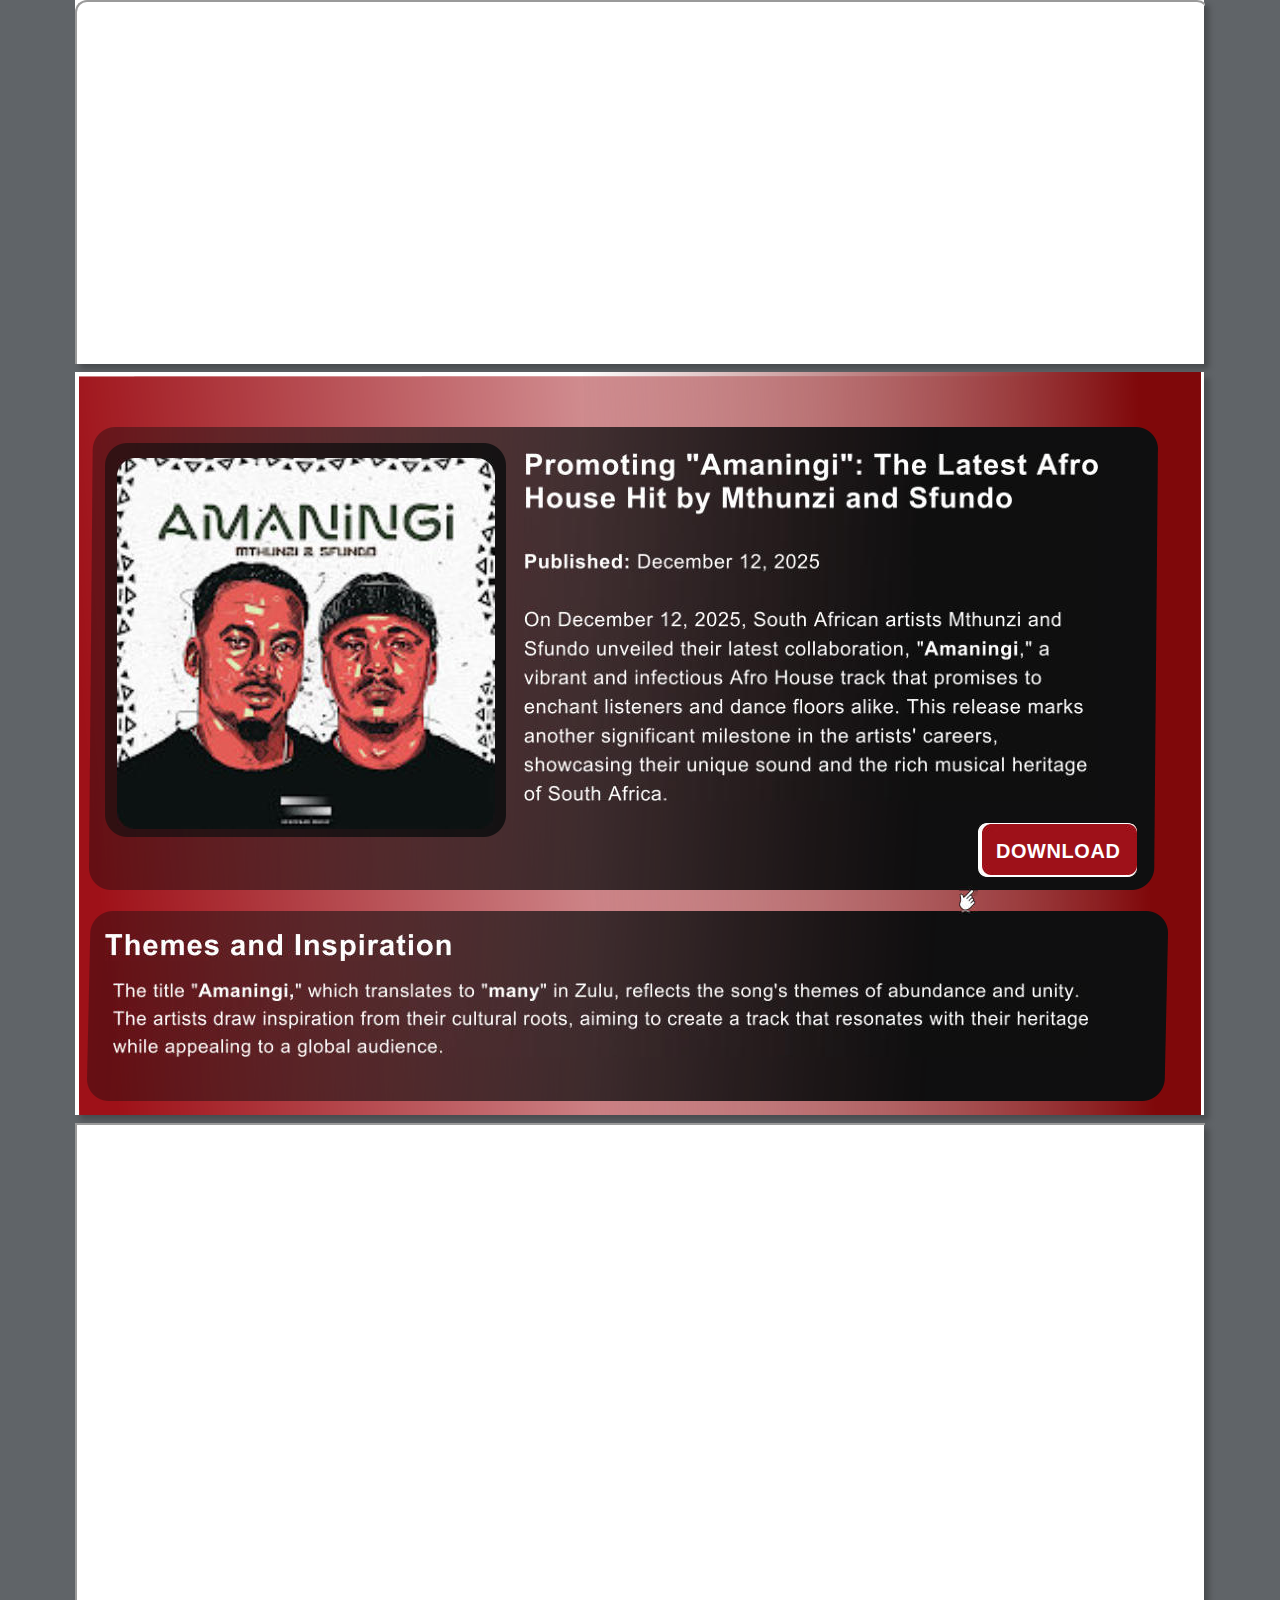
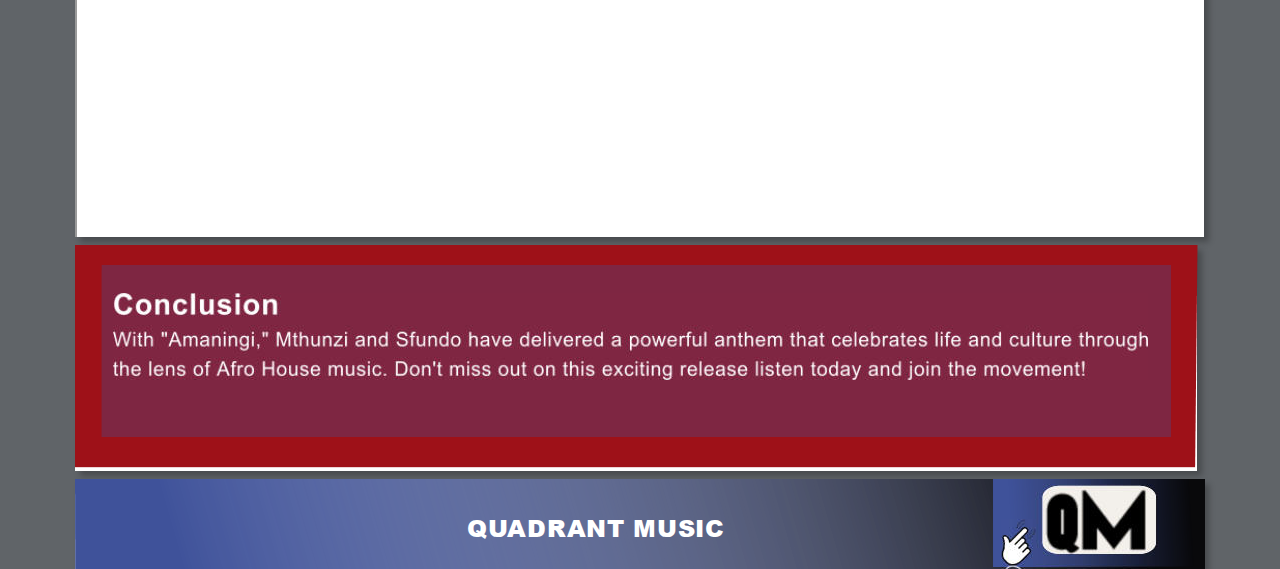
<file: index.html>
<!DOCTYPE html>
<html lang="en">
<head>
 <meta http-equiv="X-UA-Compatible" content="IE=EDGE">
 <meta charset="utf-8">
 <meta name="Generator" content="Xara HTML filter v.9.6.0.33">
 <meta name="XAR Files" content="Amaningi_htm_files/xr_files.txt">
 <meta property="og:title" content="🎶 Promoting Amaningi: The Latest Afro House Hit by Mthunzi and Sfundo 🎶">
 <meta property="og:description" content="On December 12, 2025, South African artists Mthunzi and Sfundo unveiled their latest collaboration, Amaningi, a vibrant and infectious Afro House track that promises to enchant listeners and dance floors alike. This release marks another significant milestone in the artists' careers, showcasing their unique sound and the rich musical heritage of South Africa.">
 <meta property="og:image" content="Amaningi_htm_files/102.jpg">
 <title>Amaningi</title>
 <meta name="viewport" content="width=device-width, initial-scale=1">
 <link rel="stylesheet" href="Amaningi_htm_files/xr_fonts.css">
 <!--=============== FAVICON ===============-->
 <link rel="shortcut icon" href="Amaningi_htm_files/102.jpg" type="image/x-icon">
 <script><!--
 if(navigator.userAgent.indexOf('MSIE')!=-1 || navigator.userAgent.indexOf('Trident')!=-1){ document.write('<link rel="stylesheet" href="Amaningi_htm_files/xr_fontsie.css">');} 
 if(navigator.userAgent.indexOf('Android')!=-1){ document.write('<link rel="stylesheet" href="Amaningi_htm_files/xr_fontsrep.css">');} 
--></script>
 <script>document.documentElement.className="xr_bgh0";</script>
 <link rel="stylesheet" href="Amaningi_htm_files/xr_main.css">
 <link rel="stylesheet" href="Amaningi_htm_files/custom_styles.css">
 <link rel="stylesheet" href="Amaningi_htm_files/xr_text.css">
 <script>
 <!--
  var xr_bckgx=0,xr_bckgy=0;function xr_rx(){var ww=document.documentElement.clientWidth;
  xr_dx=(ww-parseInt(xr_xr.style.width))/2;
  if(xr_dx<0){xr_dx=0;};
  document.body.style.backgroundPosition=xr_dx+xr_bckgx+"px "+(xr_bckgy+xr_xr.offsetTop)+"px";};
  function xr_nn(){return(true);};function xr_mm(){};
  window.onresize=xr_rx; window.onload=xr_rx;
 -->
</script>
 <script src="Amaningi_htm_files/replaceMobileFonts.js"></script>
 <script>xr_spavert=1;xr_pagegap=4;</script>
 <link rel="stylesheet" href="Amaningi_htm_files/ani.css">
 <style>
  @media screen and (min-width: 1127px) {#xr_xr {top:0px;}}
 </style>
</head>
<body style="background-color:#606468">
<!--[if gte IE 9]><!-->
<div id="xr_xr" class="xr_noc" style="width: 1130px; height: 364px; position:relative; text-align:left; margin:0 auto;" onmousedown="xr_mm(event);">
<!--<![endif]-->
<!--[if lt IE 9]>
<div class="xr_ap" id="xr_xr" style="width: 1130px; height: 364px; left:50%; margin-left: -565px; text-align: left; top:0px;">
<![endif]-->
 <script>var xr_xr=document.getElementById("xr_xr")</script>
<div id="xr_td" class="xr_td">
<div class="xr_app xr_page0 xr_bgn_0_0_0" id="xr_page0" style="height: 364px; left:0px;">
<div id="xr_page_Amaningi"></div>
<div class="xr_apb xr_pp" style="width: 1129px; height: 364px; top:0px; left:0px; background-color: white; box-shadow: 5px 5px 6px rgba(0,0,0,0.25);"></div>
<div id="xr_xrc1" class="xr_ap xr_xrc" style="width: 1130px; height: 364px; overflow:hidden;">
<iframe data-testid="embed-iframe" style="border-radius:12px" src="https://open.spotify.com/embed/album/6VEKNbueb0tYSocWnKmQaL?si=tOq0xNH1RCC7v40EI1ja7Q" width="1130" height="500" allow="autoplay; clipboard-write; encrypted-media; fullscreen; picture-in-picture" loading="lazy"></iframe>
</div>
</div>
<div class="xr_app xr_page1 xr_bgn_1_0_0" id="xr_page1" style="height: 743px; left:0px;">
<div id="xr_page_Amaningi_2"></div>
<div class="xr_apb xr_pp" style="width: 1129px; height: 743px; top:0px; left:0px; background-color: white; box-shadow: 5px 5px 6px rgba(0,0,0,0.25);"></div>
<div id="xr_xrc2" class="xr_ap xr_xrc" style="width: 1130px; height: 743px; overflow:hidden;">
<div class="xr_group" style="-moz-opacity: 0.00;-khtml-opacity: 0.00;opacity: 0.00;filter:progid:DXImageTransform.Microsoft.Alpha(opacity=0); position:relative;">
 <span class="xr_ar" style="left:0px;top:0px;width:1130px;height:432px; background-color: #000000;-moz-opacity: 0.00;-khtml-opacity: 0.00;opacity: 0.00;filter:progid:DXImageTransform.Microsoft.Alpha(opacity=0);"></span>
</div>
<div class="xr_group" style="-moz-opacity: 0.00;-khtml-opacity: 0.00;opacity: 0.00;filter:progid:DXImageTransform.Microsoft.Alpha(opacity=0); position:relative;">
 <span class="xr_ar" style="left:460px;top:176px;width:671px;height:256px; background-color: #000000;-moz-opacity: 0.00;-khtml-opacity: 0.00;opacity: 0.00;filter:progid:DXImageTransform.Microsoft.Alpha(opacity=0);"></span>
</div>
<div class="xr_group" style="-moz-opacity: 0.00;-khtml-opacity: 0.00;opacity: 0.00;filter:progid:DXImageTransform.Microsoft.Alpha(opacity=0); position:relative;">
 <span class="xr_ar" style="left:1083px;top:28px;width:47px;height:60px; background-color: #000000;-moz-opacity: 0.00;-khtml-opacity: 0.00;opacity: 0.00;filter:progid:DXImageTransform.Microsoft.Alpha(opacity=0);"></span>
</div>
 <img class="xr_ap" src="Amaningi_htm_files/98.png" alt="" title="" style="left:3px;top:3px;width:1625px;height:745px;">
 <img class="xr_ap" src="Amaningi_htm_files/99.png" alt="" title="" style="left:473px;top:-6px;width:654px;height:749px;">
 <img class="xr_ap" src="Amaningi_htm_files/100.png" alt="" title="" style="left:14px;top:55px;width:1069px;height:463px;">
 <img class="xr_ap" src="Amaningi_htm_files/101.png" alt="" title="" style="left:30px;top:71px;width:401px;height:394px;">
 <img class="xr_ap" src="Amaningi_htm_files/102.jpg" alt="" title="" style="left:42px;top:86px;width:378px;height:371px;">
 <img class="xr_ap" src="Amaningi_htm_files/103.png" alt="" title="" style="left:12px;top:539px;width:1081px;height:190px;">
 <img class="xr_ap" src="Amaningi_htm_files/104.jpg" alt="" title="" style="left:449px;top:81px;width:574px;height:348px;">
 <img class="xr_ap" src="Amaningi_htm_files/105.jpg" alt="" title="" style="left:30px;top:562px;width:346px;height:27px;">
 <img class="xr_ap" src="Amaningi_htm_files/106.jpg" alt="" title="" style="left:38px;top:611px;width:975px;height:74px;">
 <a href="Files/Amaningi.pdf" onclick="return(xr_nn());">
  <img class="xr_ap" src="Amaningi_htm_files/107.jpg" alt="" title="" style="left:903px;top:451px;width:159px;height:54px;">
 </a>
 <a href="Files/Amaningi.pdf" onclick="return(xr_nn());">
  <img class="xr_ap" src="Amaningi_htm_files/108.jpg" alt="" title="" style="left:907px;top:452px;width:155px;height:51px;">
 </a>
 <div class="xr_txt Normal_text xr_s0" style="position: absolute; left:921px; top:486px; width:121px; height:10px;">
  <span class="xr_tl Normal_text xr_s0" style="top: -18.06px;"><a href="Files/Amaningi.pdf" onclick="">DOWNLOAD</a></span>
 </div>
 <img class="xr_ap" src="Amaningi_htm_files/109.jpg" alt="" title="" style="left:884px;top:513px;width:19px;height:30px;">
</div>
</div>
<div class="xr_app xr_page2 xr_bgn_2_0_0" id="xr_page2" style="height: 714px; left:0px;">
<div id="xr_page_Amaningi_3"></div>
<div class="xr_apb xr_pp" style="width: 1129px; height: 714px; top:0px; left:0px; background-color: white; box-shadow: 5px 5px 6px rgba(0,0,0,0.25);"></div>
<div id="xr_xrc3" class="xr_ap xr_xrc" style="width: 1130px; height: 714px; overflow:hidden;">
<iframe width="1130" height="714" src="https://www.youtube.com/embed/playlist?list=OLAK5uy_kcPYEBVBgxv4UYV2wMVIBiHbx4Ww3sfOc&si=_JMugdT8c_qtbmva" title="YouTube video player" allow="accelerometer; autoplay; clipboard-write; encrypted-media; gyroscope; picture-in-picture; web-share" referrerpolicy="strict-origin-when-cross-origin"></iframe>
</div>
</div>
<div class="xr_app xr_page3 xr_bgn_3_0_0" id="xr_page3" style="height: 226px; left:0px;">
<div id="xr_page_-a-g"></div>
<div class="xr_apb xr_pp" style="width: 1122px; height: 226px; top:0px; left:0px; background-color: white; box-shadow: 5px 5px 6px rgba(0,0,0,0.25);"></div>
<div id="xr_xrc4" class="xr_ap xr_xrc" style="width: 1123px; height: 226px; overflow:hidden;">
 <img class="xr_ap" src="Amaningi_htm_files/110.png" alt="" title="" style="left:-4px;top:-5px;width:1127px;height:228px;">
 <img class="xr_ap" src="Amaningi_htm_files/112.png" alt="" title="" style="left:26px;top:19px;width:1071px;height:173px;">
 <img class="xr_ap" src="Amaningi_htm_files/113.jpg" alt="" title="" style="left:38px;top:48px;width:1035px;height:87px;">
</div>
</div>
<div class="xr_app xr_page4 xr_bgn_4_0_0" id="xr_page4" style="height: 90px; left:0px;">
<div id="xr_page_Amaningi_5"></div>
<div class="xr_apb xr_pp" style="width: 1129px; height: 90px; top:0px; left:0px; background-color: white; box-shadow: 5px 5px 6px rgba(0,0,0,0.25);"></div>
<div id="xr_xrc5" class="xr_ap xr_xrc" style="width: 1130px; height: 90px; overflow:hidden;">
 <img class="xr_ap" src="Amaningi_htm_files/114.png" alt="" title="" style="left:-1px;top:-15px;width:1132px;height:112px;">
 <img class="xr_ap" src="Amaningi_htm_files/115.png" alt="" title="" style="left:0px;top:-12px;width:1131px;height:111px;">
<div class="xr_group" style="-moz-opacity: 0.00;-khtml-opacity: 0.00;opacity: 0.00;filter:progid:DXImageTransform.Microsoft.Alpha(opacity=0); position:relative;">
 <span class="xr_ar" style="left:0px;top:0px;width:1130px;height:432px; background-color: #000000;-moz-opacity: 0.00;-khtml-opacity: 0.00;opacity: 0.00;filter:progid:DXImageTransform.Microsoft.Alpha(opacity=0);"></span>
</div>
<div class="xr_group" style="-moz-opacity: 0.00;-khtml-opacity: 0.00;opacity: 0.00;filter:progid:DXImageTransform.Microsoft.Alpha(opacity=0); position:relative;">
</div>
<div class="xr_group" style="-moz-opacity: 0.00;-khtml-opacity: 0.00;opacity: 0.00;filter:progid:DXImageTransform.Microsoft.Alpha(opacity=0); position:relative;">
 <span class="xr_ar" style="left:1083px;top:28px;width:47px;height:60px; background-color: #000000;-moz-opacity: 0.00;-khtml-opacity: 0.00;opacity: 0.00;filter:progid:DXImageTransform.Microsoft.Alpha(opacity=0);"></span>
</div>
 <img class="xr_ap" src="Amaningi_htm_files/116.png" alt="" title="" style="left:918px;top:-11px;width:213px;height:100px;">
 <a href="https://quadrantmusic.netlify.app/advertising-the-strategy" onclick="return(xr_nn());">
  <img class="xr_ap" src="Amaningi_htm_files/117.png" alt="" title="" style="left:967px;top:6px;width:114px;height:69px;">
 </a>
 <a href="https://quadrantmusic.netlify.app/advertising-the-strategy" onclick="return(xr_nn());">
  <img class="xr_ap" src="Amaningi_htm_files/118.jpg" alt="" title="" style="left:960px;top:-19px;width:124px;height:124px;">
 </a>
 <img class="xr_ap" src="Amaningi_htm_files/119.jpg" alt="" title="" style="left:926px;top:40px;width:35px;height:55px;">
 <div class="xr_txt Normal_text xr_s1" style="position: absolute; left:392px; top:58px; width:249px; height:10px;">
  <span class="xr_tl Normal_text xr_s1" style="top: -25.88px;">QUADRANT MUSIC</span>
 </div>
</div>
</div>
</div>
</div>
<!--[if lt IE 7]><script src="Amaningi_htm_files/png.js"></script><![endif]-->
</body>

</html>
</file>
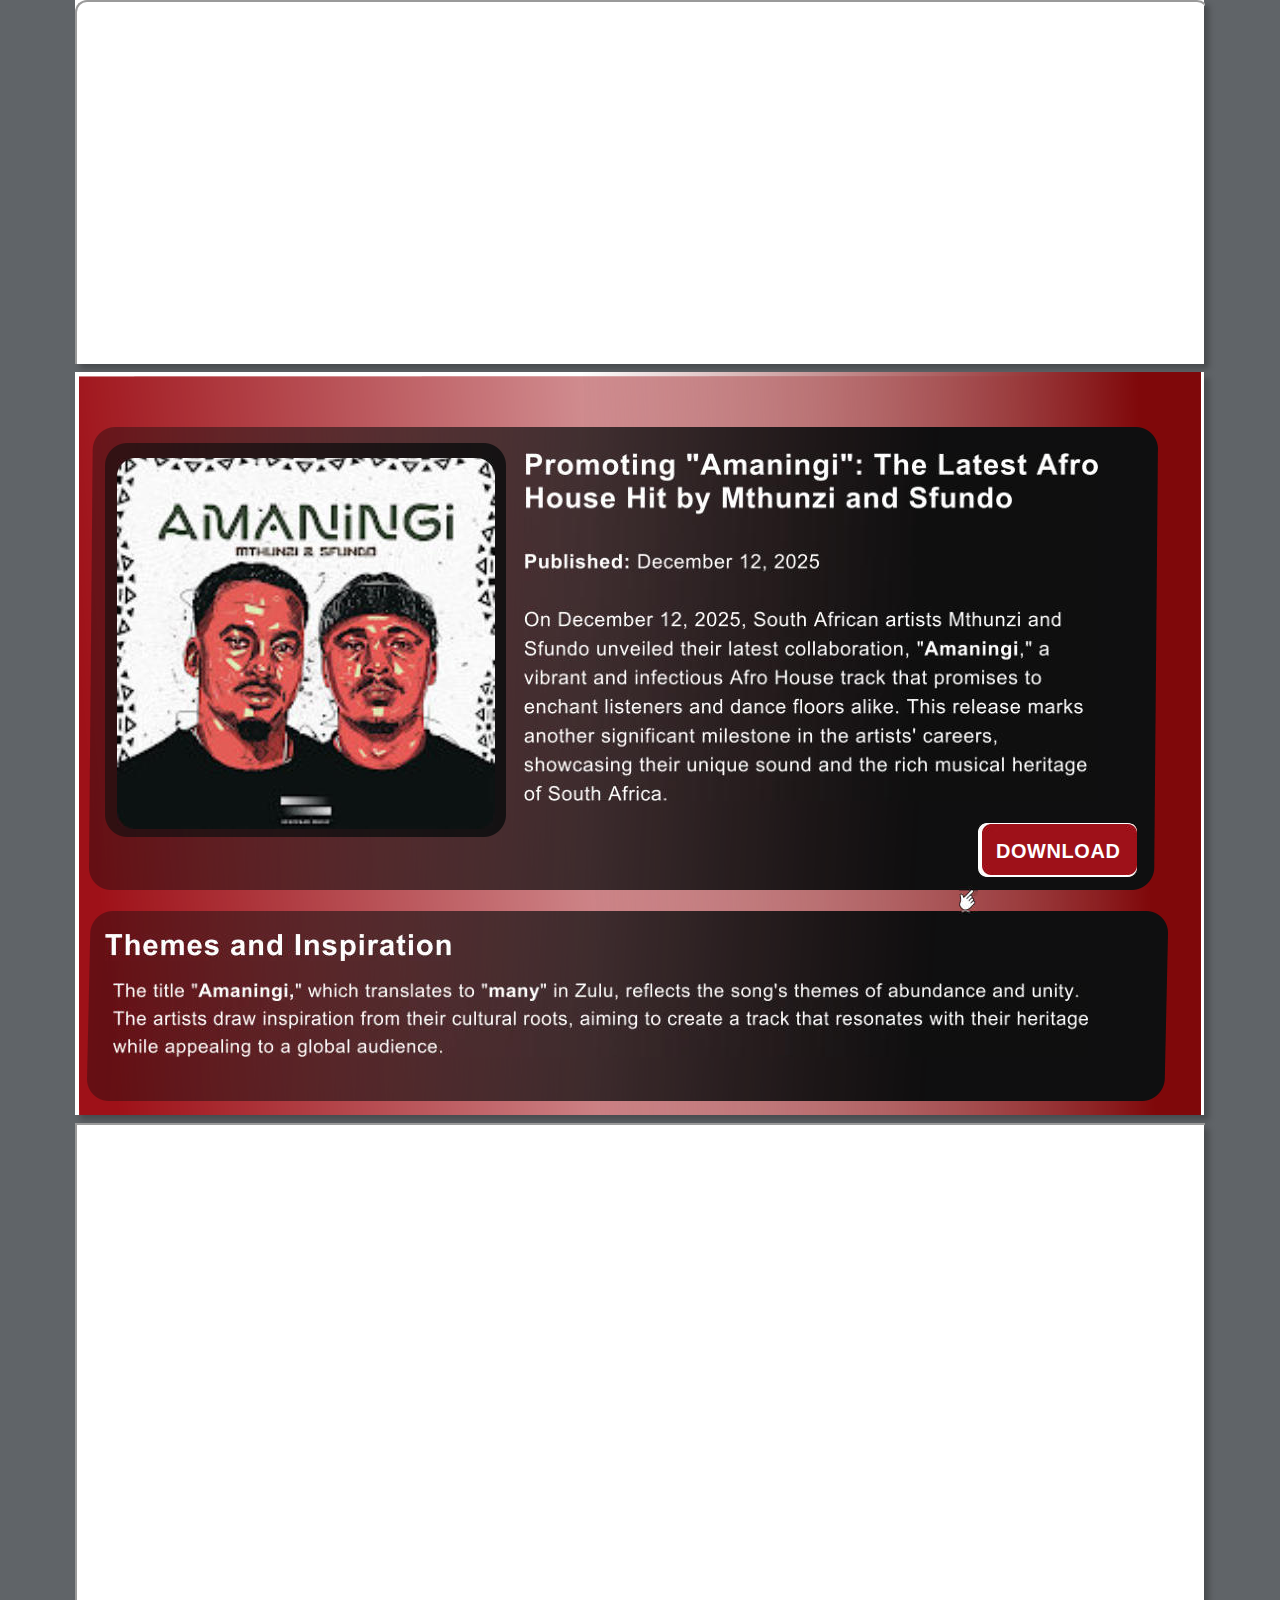
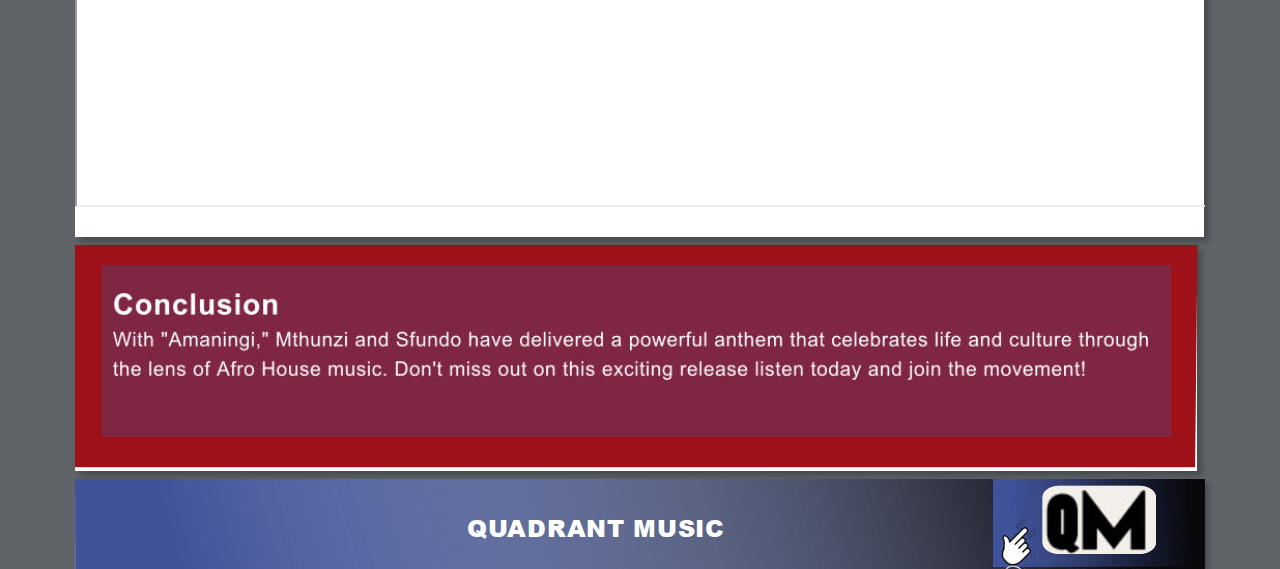
<file: Amaningi - Copy (2).htm>
<!DOCTYPE html>
<html lang="en">
<head>
 <meta http-equiv="X-UA-Compatible" content="IE=EDGE">
 <meta charset="utf-8">
 <meta name="Generator" content="Xara HTML filter v.9.6.0.33">
 <meta name="XAR Files" content="Amaningi_htm_files/xr_files.txt">
 <meta property="og:title" content="🎶 Promoting Amaningi: The Latest Afro House Hit by Mthunzi and Sfundo 🎶">
 <meta property="og:description" content="On December 12, 2025, South African artists Mthunzi and Sfundo unveiled their latest collaboration, Amaningi, a vibrant and infectious Afro House track that promises to enchant listeners and dance floors alike. This release marks another significant milestone in the artists' careers, showcasing their unique sound and the rich musical heritage of South Africa.">
 <meta property="og:image" content="Amaningi_htm_files/102.jpg">
 <title>Amaningi</title>
 <meta name="viewport" content="width=device-width, initial-scale=1">
 <link rel="stylesheet" href="Amaningi_htm_files/xr_fonts.css">
 <!--=============== FAVICON ===============-->
 <link rel="shortcut icon" href="Amaningi_htm_files/102.jpg" type="image/x-icon">
 <script><!--
 if(navigator.userAgent.indexOf('MSIE')!=-1 || navigator.userAgent.indexOf('Trident')!=-1){ document.write('<link rel="stylesheet" href="Amaningi_htm_files/xr_fontsie.css">');} 
 if(navigator.userAgent.indexOf('Android')!=-1){ document.write('<link rel="stylesheet" href="Amaningi_htm_files/xr_fontsrep.css">');} 
--></script>
 <script>document.documentElement.className="xr_bgh0";</script>
 <link rel="stylesheet" href="Amaningi_htm_files/xr_main.css">
 <link rel="stylesheet" href="Amaningi_htm_files/custom_styles.css">
 <link rel="stylesheet" href="Amaningi_htm_files/xr_text.css">
 <script>
 <!--
  var xr_bckgx=0,xr_bckgy=0;function xr_rx(){var ww=document.documentElement.clientWidth;
  xr_dx=(ww-parseInt(xr_xr.style.width))/2;
  if(xr_dx<0){xr_dx=0;};
  document.body.style.backgroundPosition=xr_dx+xr_bckgx+"px "+(xr_bckgy+xr_xr.offsetTop)+"px";};
  function xr_nn(){return(true);};function xr_mm(){};
  window.onresize=xr_rx; window.onload=xr_rx;
 -->
</script>
 <script src="Amaningi_htm_files/replaceMobileFonts.js"></script>
 <script>xr_spavert=1;xr_pagegap=4;</script>
 <link rel="stylesheet" href="Amaningi_htm_files/ani.css">
 <style>
  @media screen and (min-width: 1127px) {#xr_xr {top:0px;}}
 </style>
</head>
<body style="background-color:#606468">
<!--[if gte IE 9]><!-->
<div id="xr_xr" class="xr_noc" style="width: 1130px; height: 364px; position:relative; text-align:left; margin:0 auto;" onmousedown="xr_mm(event);">
<!--<![endif]-->
<!--[if lt IE 9]>
<div class="xr_ap" id="xr_xr" style="width: 1130px; height: 364px; left:50%; margin-left: -565px; text-align: left; top:0px;">
<![endif]-->
 <script>var xr_xr=document.getElementById("xr_xr")</script>
<div id="xr_td" class="xr_td">
<div class="xr_app xr_page0 xr_bgn_0_0_0" id="xr_page0" style="height: 364px; left:0px;">
<div id="xr_page_Amaningi"></div>
<div class="xr_apb xr_pp" style="width: 1129px; height: 364px; top:0px; left:0px; background-color: white; box-shadow: 5px 5px 6px rgba(0,0,0,0.25);"></div>
<div id="xr_xrc1" class="xr_ap xr_xrc" style="width: 1130px; height: 364px; overflow:hidden;">
<iframe data-testid="embed-iframe" style="border-radius:12px" src="https://open.spotify.com/embed/album/6VEKNbueb0tYSocWnKmQaL?si=tOq0xNH1RCC7v40EI1ja7Q" width="1130" height="500" allow="autoplay; clipboard-write; encrypted-media; fullscreen; picture-in-picture" loading="lazy"></iframe>
</div>
</div>
<div class="xr_app xr_page1 xr_bgn_1_0_0" id="xr_page1" style="height: 743px; left:0px;">
<div id="xr_page_Amaningi_2"></div>
<div class="xr_apb xr_pp" style="width: 1129px; height: 743px; top:0px; left:0px; background-color: white; box-shadow: 5px 5px 6px rgba(0,0,0,0.25);"></div>
<div id="xr_xrc2" class="xr_ap xr_xrc" style="width: 1130px; height: 743px; overflow:hidden;">
<div class="xr_group" style="-moz-opacity: 0.00;-khtml-opacity: 0.00;opacity: 0.00;filter:progid:DXImageTransform.Microsoft.Alpha(opacity=0); position:relative;">
 <span class="xr_ar" style="left:0px;top:0px;width:1130px;height:432px; background-color: #000000;-moz-opacity: 0.00;-khtml-opacity: 0.00;opacity: 0.00;filter:progid:DXImageTransform.Microsoft.Alpha(opacity=0);"></span>
</div>
<div class="xr_group" style="-moz-opacity: 0.00;-khtml-opacity: 0.00;opacity: 0.00;filter:progid:DXImageTransform.Microsoft.Alpha(opacity=0); position:relative;">
 <span class="xr_ar" style="left:460px;top:176px;width:671px;height:256px; background-color: #000000;-moz-opacity: 0.00;-khtml-opacity: 0.00;opacity: 0.00;filter:progid:DXImageTransform.Microsoft.Alpha(opacity=0);"></span>
</div>
<div class="xr_group" style="-moz-opacity: 0.00;-khtml-opacity: 0.00;opacity: 0.00;filter:progid:DXImageTransform.Microsoft.Alpha(opacity=0); position:relative;">
 <span class="xr_ar" style="left:1083px;top:28px;width:47px;height:60px; background-color: #000000;-moz-opacity: 0.00;-khtml-opacity: 0.00;opacity: 0.00;filter:progid:DXImageTransform.Microsoft.Alpha(opacity=0);"></span>
</div>
 <img class="xr_ap" src="Amaningi_htm_files/98.png" alt="" title="" style="left:3px;top:3px;width:1625px;height:745px;">
 <img class="xr_ap" src="Amaningi_htm_files/99.png" alt="" title="" style="left:473px;top:-6px;width:654px;height:749px;">
 <img class="xr_ap" src="Amaningi_htm_files/100.png" alt="" title="" style="left:14px;top:55px;width:1069px;height:463px;">
 <img class="xr_ap" src="Amaningi_htm_files/101.png" alt="" title="" style="left:30px;top:71px;width:401px;height:394px;">
 <img class="xr_ap" src="Amaningi_htm_files/102.jpg" alt="" title="" style="left:42px;top:86px;width:378px;height:371px;">
 <img class="xr_ap" src="Amaningi_htm_files/103.png" alt="" title="" style="left:12px;top:539px;width:1081px;height:190px;">
 <img class="xr_ap" src="Amaningi_htm_files/104.jpg" alt="" title="" style="left:449px;top:81px;width:574px;height:348px;">
 <img class="xr_ap" src="Amaningi_htm_files/105.jpg" alt="" title="" style="left:30px;top:562px;width:346px;height:27px;">
 <img class="xr_ap" src="Amaningi_htm_files/106.jpg" alt="" title="" style="left:38px;top:611px;width:975px;height:74px;">
 <a href="Files/Amaningi.pdf" onclick="return(xr_nn());">
  <img class="xr_ap" src="Amaningi_htm_files/107.jpg" alt="" title="" style="left:903px;top:451px;width:159px;height:54px;">
 </a>
 <a href="Files/Amaningi.pdf" onclick="return(xr_nn());">
  <img class="xr_ap" src="Amaningi_htm_files/108.jpg" alt="" title="" style="left:907px;top:452px;width:155px;height:51px;">
 </a>
 <div class="xr_txt Normal_text xr_s0" style="position: absolute; left:921px; top:486px; width:121px; height:10px;">
  <span class="xr_tl Normal_text xr_s0" style="top: -18.06px;"><a href="Files/Amaningi.pdf" onclick="">DOWNLOAD</a></span>
 </div>
 <img class="xr_ap" src="Amaningi_htm_files/109.jpg" alt="" title="" style="left:884px;top:513px;width:19px;height:30px;">
</div>
</div>
<div class="xr_app xr_page2 xr_bgn_2_0_0" id="xr_page2" style="height: 714px; left:0px;">
<div id="xr_page_Amaningi_3"></div>
<div class="xr_apb xr_pp" style="width: 1129px; height: 714px; top:0px; left:0px; background-color: white; box-shadow: 5px 5px 6px rgba(0,0,0,0.25);"></div>
<div id="xr_xrc3" class="xr_ap xr_xrc" style="width: 1130px; height: 714px; overflow:hidden;">
<iframe width="1130" height="680" src="https://www.youtube.com/embed/playlist?list=OLAK5uy_kcPYEBVBgxv4UYV2wMVIBiHbx4Ww3sfOc&si=_JMugdT8c_qtbmva" title="YouTube video player" allow="accelerometer; autoplay; clipboard-write; encrypted-media; gyroscope; picture-in-picture; web-share" referrerpolicy="strict-origin-when-cross-origin"></iframe>
</div>
</div>
<div class="xr_app xr_page3 xr_bgn_3_0_0" id="xr_page3" style="height: 226px; left:0px;">
<div id="xr_page_-a-g"></div>
<div class="xr_apb xr_pp" style="width: 1122px; height: 226px; top:0px; left:0px; background-color: white; box-shadow: 5px 5px 6px rgba(0,0,0,0.25);"></div>
<div id="xr_xrc4" class="xr_ap xr_xrc" style="width: 1123px; height: 226px; overflow:hidden;">
 <img class="xr_ap" src="Amaningi_htm_files/110.png" alt="" title="" style="left:-4px;top:-5px;width:1127px;height:228px;">
 <img class="xr_ap" src="Amaningi_htm_files/112.png" alt="" title="" style="left:26px;top:19px;width:1071px;height:173px;">
 <img class="xr_ap" src="Amaningi_htm_files/113.jpg" alt="" title="" style="left:38px;top:48px;width:1035px;height:87px;">
</div>
</div>
<div class="xr_app xr_page4 xr_bgn_4_0_0" id="xr_page4" style="height: 90px; left:0px;">
<div id="xr_page_Amaningi_5"></div>
<div class="xr_apb xr_pp" style="width: 1129px; height: 90px; top:0px; left:0px; background-color: white; box-shadow: 5px 5px 6px rgba(0,0,0,0.25);"></div>
<div id="xr_xrc5" class="xr_ap xr_xrc" style="width: 1130px; height: 90px; overflow:hidden;">
 <img class="xr_ap" src="Amaningi_htm_files/114.png" alt="" title="" style="left:-1px;top:-15px;width:1132px;height:112px;">
 <img class="xr_ap" src="Amaningi_htm_files/115.png" alt="" title="" style="left:0px;top:-12px;width:1131px;height:111px;">
<div class="xr_group" style="-moz-opacity: 0.00;-khtml-opacity: 0.00;opacity: 0.00;filter:progid:DXImageTransform.Microsoft.Alpha(opacity=0); position:relative;">
 <span class="xr_ar" style="left:0px;top:0px;width:1130px;height:432px; background-color: #000000;-moz-opacity: 0.00;-khtml-opacity: 0.00;opacity: 0.00;filter:progid:DXImageTransform.Microsoft.Alpha(opacity=0);"></span>
</div>
<div class="xr_group" style="-moz-opacity: 0.00;-khtml-opacity: 0.00;opacity: 0.00;filter:progid:DXImageTransform.Microsoft.Alpha(opacity=0); position:relative;">
</div>
<div class="xr_group" style="-moz-opacity: 0.00;-khtml-opacity: 0.00;opacity: 0.00;filter:progid:DXImageTransform.Microsoft.Alpha(opacity=0); position:relative;">
 <span class="xr_ar" style="left:1083px;top:28px;width:47px;height:60px; background-color: #000000;-moz-opacity: 0.00;-khtml-opacity: 0.00;opacity: 0.00;filter:progid:DXImageTransform.Microsoft.Alpha(opacity=0);"></span>
</div>
 <img class="xr_ap" src="Amaningi_htm_files/116.png" alt="" title="" style="left:918px;top:-11px;width:213px;height:100px;">
 <a href="https://quadrantmusic.netlify.app/advertising-the-strategy" onclick="return(xr_nn());">
  <img class="xr_ap" src="Amaningi_htm_files/117.png" alt="" title="" style="left:967px;top:6px;width:114px;height:69px;">
 </a>
 <a href="https://quadrantmusic.netlify.app/advertising-the-strategy" onclick="return(xr_nn());">
  <img class="xr_ap" src="Amaningi_htm_files/118.jpg" alt="" title="" style="left:960px;top:-19px;width:124px;height:124px;">
 </a>
 <img class="xr_ap" src="Amaningi_htm_files/119.jpg" alt="" title="" style="left:926px;top:40px;width:35px;height:55px;">
 <div class="xr_txt Normal_text xr_s1" style="position: absolute; left:392px; top:58px; width:249px; height:10px;">
  <span class="xr_tl Normal_text xr_s1" style="top: -25.88px;">QUADRANT MUSIC</span>
 </div>
</div>
</div>
</div>
</div>
<!--[if lt IE 7]><script src="Amaningi_htm_files/png.js"></script><![endif]-->
</body>
</html>
</file>
<file: Amaningi_htm_files/xr_fonts.css>
@font-face {font-family: 'Arial Black';font-weight:900;font-style:normal;src: url("XaraWDGeneratedHTMLfont1.woff") format("woff"), url("XaraWDEmbeddedHTMLfont1.eot?") format("embedded-opentype"), local('Arial Black'), local('ArialBlack');}
</file>
<file: Amaningi_htm_files/xr_fontsie.css>
@font-face {font-family: 'Arial Black';font-weight:900;font-style:normal;src: url("XaraWDGeneratedHTMLfont1.woff") format("woff"), url("XaraWDEmbeddedHTMLfont1.eot?") format("embedded-opentype"), local('Arial Black'), local('ArialBlack');}
</file>
<file: Amaningi_htm_files/xr_fontsrep.css>
@import url(https://fonts.googleapis.com/css?family=Arimo:700&subset=latin);
</file>
<file: Amaningi_htm_files/xr_main.css>
/* Site settings */
body {background-color:#ffffff;margin:0px;font-family:Arial,sans-serif;font-size:13px;font-weight:normal;font-style:normal;text-decoration:none;text-rendering:optimizeLegibility;font-feature-settings:'kern', 'liga' 0, 'clig' 0, 'calt' 0;color:#000000;letter-spacing:0em;-webkit-print-color-adjust:exact;}
a {text-decoration:none;}
a:link {color:#FFFFFF; cursor:pointer;}
a:visited {color:#561A8B;}
a:hover {color:#0000EE;}
a * {color:#FFFFFF;text-decoration:none;}
sup {font-size:0.5em; vertical-align: 0.66em;}
sub {font-size:0.5em; vertical-align: -0.1em;}
.xr_tl {position: absolute; white-space: pre; unicode-bidi:bidi-override;}
.xr_tr {position: absolute; white-space: pre; unicode-bidi:bidi-override; text-align:right;}
.xr_tc {position: absolute; white-space: pre; unicode-bidi:bidi-override; text-align:center;}
.xr_tj {position: absolute; unicode-bidi:bidi-override; text-align:justify;}
.xr_tb {position: absolute; unicode-bidi:bidi-override;}
.xr_e1 {display: inline-block; border:none; white-space:normal;}
.xr_e2 {position: absolute; display: block; border:none;}
.xr_ap {position: absolute; border:none;}
.xr_ar {position: absolute; display:block;}
.xr_ae {position: relative; border:none;}
.xr_strb {z-index: 1;}
.xr_strb .mxs-arrow, .xr_strb .mxs-navigation {visibility: hidden;}
.xr_strf {z-index: 3;}
.xr_xrc, .xr_xri_, .xr_sxri, .xr_xpos {z-index: 2;}
.xr_ro, .xr_rd, .xr_rs {z-index: 3;}
.xr_tu {unicode-bidi:bidi-override;margin-top:0px;margin-bottom:0px;}

.xr_tt0 {transition: all 0s;}
.xr_tt1 {transition: all 0.1s; transition-timing-function: ease-in;}
.xr_tt2 {transition: all 0.25s; transition-timing-function: ease-in;}
.xr_tt3 {transition: all 0.5s; transition-timing-function: ease-in;}
.xr_tt4 {transition: all 1s; transition-timing-function: ease-in;}
.xr_tt5 {transition: all 2s; transition-timing-function: ease-in;}
a:hover .xr_ro, a:active .xr_rd, .xr_nb0:hover .xr_ro{visibility:visible;opacity: 1;transform: none;}

a:active .xr_ro {opacity:0;}
.xr_ro, .xr_rd {visibility:hidden;opacity:0;}
.xr_ro0, .xr_rd0, a:active .xr_ro0 {opacity:0;}
.xr_ro1, .xr_rd1, a:active .xr_ro1 {transform:translate3d(0,-20%,0);}
.xr_ro2, .xr_rd2, a:active .xr_ro2 {transform:translate3d(20%,0,0);}
.xr_ro3, .xr_rd3, a:active .xr_ro3 {transform-origin:top; transform:scale3d(1,0.3,1);}
.xr_ro4, .xr_rd4, a:active .xr_ro4 {transform-origin:left; transform:scale3d(0.3,1,1);}
.xr_ro5, .xr_rd5, a:active .xr_ro5 {transform:rotate3d(1,0,0,180deg); -ms-transform: rotateX(180deg);}
.xr_ro6, .xr_rd6, a:active .xr_ro6 {transform:rotate3d(0,1,0,180deg); -ms-transform: rotateY(180deg);}
.xr_ro7, .xr_rd7, a:active .xr_ro7 {transform:rotate3d(0,0,1,180deg);}
.xr_ro8, .xr_rd8, a:active .xr_ro8 {transform:scale3d(0.3,0.3,1);}
.xr_ro9, .xr_rd9, a:active .xr_ro9 {transform:skew(-30deg,0) translate3d(10%,0,0);}
.xr_ro10, .xr_rd10, a:active .xr_ro10 {transform-origin:50% 500%; transform:rotate3d(0,0,1,10deg);}
.xr_ro11, .xr_rd11, a:active .xr_ro11 {transform:translate3d(0,-50%,0) scale3d(0.3,0.3,1);}
.xr_ro12, .xr_rd12, a:active .xr_ro12 {transform:translate3d(0,20%,0);}
.xr_ro13, .xr_rd13, a:active .xr_ro13 {transform:translate3d(-20%,0,0);}
.xr_stickie {z-index: 90;}
.xr_nb0 {touch-action: none;}
.xr_nb0:hover > .xr_nb2, .xr_nb1:hover > .xr_nb2 {visibility: visible; opacity: 1 !important; transform: none !important;}
.xr_nb2 {white-space: nowrap; padding:0px; margin:0px; visibility: hidden; position: absolute; z-index:101;}
.xr_nb2 li {display:block;}
.xr_nb2 li a {display:block; text-decoration:none;}
.xr_nb4 {display:block; padding:0px; margin:0px;}
.xr_nb6 {width:100%; height:2px;}
.xr_nb1 {position: relative;}
.xr_nb1:after {content: ''; position: absolute; top: 50%; right: .5em; height: 0px; width: 0px; border: 5px solid transparent; margin-top: -5px; margin-right: -3px; border-color: transparent; border-left-color: inherit;}
body {text-align:center;}
@media screen, handheld {
.xr_app {position: absolute;}
.xr_apb {display:block; position:absolute;}
.xr_c_Theme_Color_4 {color:#E5E5E5;}
.xr_c_Text {color:#FFFFFF;}
.xr_page0 {top:0px; width:1130px;}
.xr_page1 {top:372px; width:1130px;}
.xr_page2 {top:1123px; width:1130px;}
.xr_page3 {top:1845px; width:1123px;}
.xr_page4 {top:2079px; width:1130px;}
}
@media print {
 .xr_app {position:relative; top:0px; page-break-after: always; display: block !important; visibility: visible !important;}
 .xr_apb {display:none;}
}
</file>
<file: Amaningi_htm_files/custom_styles.css>
.Normal_text {font-family:Arial;font-weight:normal;font-style:normal;font-size:14.97pt;text-decoration:none;text-transform: none;color:#FFFFFF;letter-spacing:0.03em;}
</file>
<file: Amaningi_htm_files/xr_text.css>
/* Text styles */
.xr_s0 {font-family:Arial;font-weight:bold;font-style:normal;font-size:14.97pt;text-decoration:none;font-feature-settings:'kern','liga' 0,'clig' 0,'calt' 0,'titl' 0,'salt' 0,'swsh' 0,'cswh' 0;text-transform: none;color:#FFFFFF;background-color:Transparent;letter-spacing:0.03em;}
.xr_s1 {font-family:'Arial Black';font-weight:900;font-style:normal;font-size:17.64pt;text-decoration:none;font-feature-settings:'kern','liga' 0,'clig' 0,'calt' 0,'titl' 0,'salt' 0,'swsh' 0,'cswh' 0;text-transform: none;color:#FFFFFF;background-color:Transparent;letter-spacing:0.03em;}
</file>
<file: Amaningi_htm_files/ani.css>
/*
Animate.css - http://daneden.me/animate
Licensed under the MIT license - http://opensource.org/licenses/MIT
Copyright (c) 2014 Daniel Eden
*/
a:hover .xr_1as1, a:hover .xr_1aso1, .xr_0as1 {
  -webkit-animation-duration: 0.5s;
          animation-duration: 0.5s;
  -webkit-animation-fill-mode: both;
          animation-fill-mode: both;
}
a:hover .xr_1as2, a:hover .xr_1aso2, .xr_0as2 {
  -webkit-animation-duration: 0.7s;
          animation-duration: 0.7s;
  -webkit-animation-fill-mode: both;
          animation-fill-mode: both;
}
a:hover .xr_1as3, a:hover .xr_1aso3, .xr_0as3 {
  -webkit-animation-duration: 1s;
          animation-duration: 1s;
  -webkit-animation-fill-mode: both;
          animation-fill-mode: both;
}
a:hover .xr_1as4, a:hover .xr_1aso4, .xr_0as4{
  -webkit-animation-duration: 1.5s;
          animation-duration: 1.5s;
  -webkit-animation-fill-mode: both;
          animation-fill-mode: both;
}
a:hover .xr_1as5, a:hover .xr_1aso5 , .xr_0as5{
  -webkit-animation-duration: 2s;
          animation-duration: 2s;
  -webkit-animation-fill-mode: both;
          animation-fill-mode: both;
}
.xr_1aso1, .xr_1aso2, .xr_1aso3, .xr_1aso4, .xr_1aso5{visibility: hidden;}
a:hover .xr_1aso1, a:hover .xr_1aso2, a:hover .xr_1aso3, a:hover .xr_1aso4, a:hover .xr_1aso5, .xr_nb0:hover .xr_1aso1, .xr_nb0:hover .xr_1aso2, .xr_nb0:hover .xr_1aso3, .xr_nb0:hover .xr_1aso4, .xr_nb0:hover .xr_1aso5 {visibility: visible;}
a:hover .xr_1ao {display:none;}
.xr_1ao {display:block;}
@-webkit-keyframes tr0 {
0% {opacity:1;-webkit-animation-timing-function: ease-out;}
50% {opacity:0;-webkit-animation-timing-function: ease-in;}
100% {opacity:1;-webkit-animation-timing-function: ease-in;}
}
@-webkit-keyframes tr1 {
0% {opacity:1;transform:none;-webkit-animation-timing-function: ease-out;}
50% {opacity:0;transform:translate3d(0,-20%,0);-webkit-animation-timing-function: ease-in;}
100% {opacity:1;transform:none;-webkit-animation-timing-function: ease-in;}
}
@-webkit-keyframes tr2 {
0% {opacity:1;transform:none;-webkit-animation-timing-function: ease-out;}
50% {opacity:0;transform:translate3d(20%,0,0);-webkit-animation-timing-function: ease-in;}
100% {opacity:1;transform:none;-webkit-animation-timing-function: ease-in;}
}
@-webkit-keyframes tr3 {
0% {opacity:1;transform:none;-webkit-animation-timing-function: ease-out;}
50% {opacity:0;transform-origin:top; transform:scale3d(1,0.3,1);-webkit-animation-timing-function: ease-in;}
100% {opacity:1;transform:none;-webkit-animation-timing-function: ease-in;}
}
@-webkit-keyframes tr4 {
0% {opacity:1;transform:none;-webkit-animation-timing-function: ease-out;}
50% {opacity:0;transform-origin:left; transform:scale3d(0.3,1,1);-webkit-animation-timing-function: ease-in;}
100% {opacity:1;transform:none;-webkit-animation-timing-function: ease-in;}
}
@-webkit-keyframes tr5 {
0% {opacity:1;transform:none;-webkit-animation-timing-function: ease-out;}
50% {opacity:0;transform:rotate3d(1,0,0,180deg); -ms-transform: rotateX(180deg);-webkit-animation-timing-function: ease-in;}
100% {opacity:1;transform:none;-webkit-animation-timing-function: ease-in;}
}
@-webkit-keyframes tr6 {
0% {opacity:1;transform:none;-webkit-animation-timing-function: ease-out;}
50% {opacity:0;transform:rotate3d(0,1,0,180deg); -ms-transform: rotateY(180deg);-webkit-animation-timing-function: ease-in;}
100% {opacity:1;transform:none;-webkit-animation-timing-function: ease-in;}
}
@-webkit-keyframes tr7 {
0% {opacity:1;transform:none;-webkit-animation-timing-function: ease-out;}
50% {opacity:0;transform:rotate3d(0,0,1,180deg);-webkit-animation-timing-function: ease-in;}
100% {opacity:1;transform:none;-webkit-animation-timing-function: ease-in;}
}
@-webkit-keyframes tr8 {
0% {opacity:1;transform:none;-webkit-animation-timing-function: ease-out;}
50% {opacity:0;transform:scale3d(0.3,0.3,1);-webkit-animation-timing-function: ease-in;}
100% {opacity:1;transform:none;-webkit-animation-timing-function: ease-in;}
}
@-webkit-keyframes tr9 {
0% {opacity:1;transform:none;-webkit-animation-timing-function: ease-out;}
50% {opacity:0;transform:skew(-30deg,0) translate3d(10%,0,0);-webkit-animation-timing-function: ease-in;}
100% {opacity:1;transform:none;-webkit-animation-timing-function: ease-in;}
}
@-webkit-keyframes tr10 {
0% {opacity:1;transform:none;-webkit-animation-timing-function: ease-out;}
50% {opacity:0;transform-origin:50% 500%; transform:rotate3d(0,0,1,10deg);-webkit-animation-timing-function: ease-in;}
100% {opacity:1;transform:none;-webkit-animation-timing-function: ease-in;}
}
@-webkit-keyframes tr11 {
0% {opacity:1;transform:none;-webkit-animation-timing-function: ease-out;}
50% {opacity:0;transform:translate3d(0,-50%,0) scale3d(0.3,0.3,1);-webkit-animation-timing-function: ease-in;}
100% {opacity:1;transform:none;-webkit-animation-timing-function: ease-in;}
}
@-webkit-keyframes tr12 {
0% {opacity:1;transform:none;-webkit-animation-timing-function: ease-out;}
50% {opacity:0;transform:translate3d(0,20%,0);-webkit-animation-timing-function: ease-in;}
100% {opacity:1;transform:none;-webkit-animation-timing-function: ease-in;}
}
@-webkit-keyframes tr13 {
0% {opacity:1;transform:none;-webkit-animation-timing-function: ease-out;}
50% {opacity:0;transform:translate3d(-20%,0,0);-webkit-animation-timing-function: ease-in;}
100% {opacity:1;transform:none;-webkit-animation-timing-function: ease-in;}
}
@keyframes tr0 {
0% {opacity:1;animation-timing-function: ease-out;}
50% {opacity:0;animation-timing-function: ease-in;}
100% {opacity:1;animation-timing-function: ease-in;}
}
@keyframes tr1 {
0% {opacity:1;transform:none;animation-timing-function: ease-out;}
50% {opacity:0;transform:translate3d(0,-20%,0);animation-timing-function: ease-in;}
99% {opacity:1;transform:translate3d(0,-0.1%,0);animation-timing-function: ease-in;}
100% {opacity:1;transform:none;animation-timing-function: ease-in;}
}
@keyframes tr2 {
0% {opacity:1;transform:none;animation-timing-function: ease-out;}
50% {opacity:0;transform:translate3d(20%,0,0);animation-timing-function: ease-in;}
99% {opacity:1;transform:translate3d(0.1%,0,0);animation-timing-function: ease-in;}
100% {opacity:1;transform:none;animation-timing-function: ease-in;}
}
@keyframes tr3 {
0% {opacity:1;transform:none;animation-timing-function: ease-out;}
50% {opacity:0;transform-origin:top; transform:scale3d(1,0.3,1);animation-timing-function: ease-in;}
100% {opacity:1;transform:none;animation-timing-function: ease-in;}
}
@keyframes tr4 {
0% {opacity:1; transform:none;animation-timing-function: ease-out;}
50% {opacity:0;transform-origin:left; transform:scale3d(0.3,1,1);animation-timing-function: ease-in;}
100% {opacity:1; transform:none;animation-timing-function: ease-in;}
}
@keyframes tr5 {
0% {opacity:1;transform:none;animation-timing-function: ease-out;}
50% {opacity:0;transform:rotate3d(1,0,0,180deg); -ms-transform: rotateX(180deg);animation-timing-function: ease-in;}
100% {opacity:1;transform:none;animation-timing-function: ease-in;}
}
@keyframes tr6 {
0% {opacity:1;transform:none;animation-timing-function: ease-out;}
50% {opacity:0;transform:rotate3d(0,1,0,180deg); -ms-transform: rotateY(180deg);animation-timing-function: ease-in;}
100% {opacity:1;transform:none;animation-timing-function: ease-in;}
}
@keyframes tr7 {
0% {opacity:1;transform:none;animation-timing-function: ease-out;}
50% {opacity:0;transform:rotate3d(0,0,1,180deg);animation-timing-function: ease-in;}
100% {opacity:1;transform:none;animation-timing-function: ease-in;}
}
@keyframes tr8 {
0% {opacity:1;transform:none;animation-timing-function: ease-out;}
50% {opacity:0;transform:scale3d(0.3,0.3,1);animation-timing-function: ease-in;}
100% {opacity:1;transform:none;animation-timing-function: ease-in;}
}
@keyframes tr9 {
0% {opacity:1;transform:none;animation-timing-function: ease-out;}
50% {opacity:0;transform:skew(-30deg,0) translate3d(10%,0,0);animation-timing-function: ease-in;}
99% {opacity:1;transform:skew(0,0) translate3d(0.1%,0,0);animation-timing-function: ease-in;}
100% {opacity:1;transform:none;animation-timing-function: ease-in;}
}
@keyframes tr10 {
0% {opacity:1;transform:none;animation-timing-function: ease-out;}
50% {opacity:0;transform-origin:50% 500%; transform:rotate3d(0,0,1,10deg);animation-timing-function: ease-in;}
100% {opacity:1;transform:none;animation-timing-function: ease-in;}
}
@keyframes tr11 {
0% {opacity:1;transform:none;animation-timing-function: ease-out;}
50% {opacity:0;transform:translate3d(0,-50%,0) scale3d(0.3,0.3,1);animation-timing-function: ease-in;}
99% {opacity:1;transform:translate3d(0,-0.1%,0) scale3d(1,1,1);animation-timing-function: ease-in;}
100% {opacity:1;transform:none;animation-timing-function: ease-in;}
}
@keyframes tr12 {
0% {opacity:1;transform:none;animation-timing-function: ease-out;}
50% {opacity:0;transform:translate3d(0,20%,0);animation-timing-function: ease-in;}
99% {opacity:1;transform:translate3d(0,0.1%,0);animation-timing-function: ease-in;}
100% {opacity:1;transform:none;animation-timing-function: ease-in;}
}
@keyframes tr13 {
0% {opacity:1;transform:none;animation-timing-function: ease-out;}
50% {opacity:0;transform:translate3d(-20%,0,0);animation-timing-function: ease-in;}
99% {opacity:1;transform:translate3d(-0.1%,0,0);animation-timing-function: ease-in;}
100% {opacity:1;transform:none;animation-timing-function: ease-in;}
}
a:hover .xr_1a_0, .xr_0a_0 {-webkit-animation-name: tr0; animation-name: tr0;}
a:hover .xr_1a_1, .xr_0a_1 {-webkit-animation-name: tr1; animation-name: tr1;}
a:hover .xr_1a_2, .xr_0a_2 {-webkit-animation-name: tr2; animation-name: tr2;}
a:hover .xr_1a_3, .xr_0a_3 {-webkit-animation-name: tr3; animation-name: tr3;}
a:hover .xr_1a_4, .xr_0a_4 {-webkit-animation-name: tr4; animation-name: tr4;}
a:hover .xr_1a_5, .xr_0a_5 {-webkit-animation-name: tr5; animation-name: tr5;}
a:hover .xr_1a_6, .xr_0a_6 {-webkit-animation-name: tr6; animation-name: tr6;}
a:hover .xr_1a_7, .xr_0a_7 {-webkit-animation-name: tr7; animation-name: tr7;}
a:hover .xr_1a_8, .xr_0a_8{-webkit-animation-name: tr8; animation-name: tr8;}
a:hover .xr_1a_9, .xr_0a_9 {-webkit-animation-name: tr9; animation-name: tr9;}
a:hover .xr_1a_10, .xr_0a_10 {-webkit-animation-name: tr10; animation-name: tr10;}
a:hover .xr_1a_11, .xr_0a_11 {-webkit-animation-name: tr11; animation-name: tr11;}
a:hover .xr_1a_12, .xr_0a_12 {-webkit-animation-name: tr12; animation-name: tr12;}
a:hover .xr_1a_13, .xr_0a_13 {-webkit-animation-name: tr13; animation-name: tr13;}

@-webkit-keyframes bounce {
  0%, 20%, 53%, 80%, 100% {
    -webkit-animation-timing-function: cubic-bezier(0.215, 0.610, 0.355, 1.000);
            animation-timing-function: cubic-bezier(0.215, 0.610, 0.355, 1.000);
    -webkit-transform: translate3d(0,0,0);
            transform: translate3d(0,0,0);
  }

  40%, 43% {
    -webkit-animation-timing-function: cubic-bezier(0.755, 0.050, 0.855, 0.060);
            animation-timing-function: cubic-bezier(0.755, 0.050, 0.855, 0.060);
    -webkit-transform: translate3d(0, -30px, 0);
            transform: translate3d(0, -30px, 0);
  }

  70% {
    -webkit-animation-timing-function: cubic-bezier(0.755, 0.050, 0.855, 0.060);
            animation-timing-function: cubic-bezier(0.755, 0.050, 0.855, 0.060);
    -webkit-transform: translate3d(0, -15px, 0);
            transform: translate3d(0, -15px, 0);
  }

  90% {
    -webkit-transform: translate3d(0,-4px,0);
            transform: translate3d(0,-4px,0);
  }
}

@keyframes bounce {
  0%, 20%, 53%, 80%, 100% {
    -webkit-animation-timing-function: cubic-bezier(0.215, 0.610, 0.355, 1.000);
            animation-timing-function: cubic-bezier(0.215, 0.610, 0.355, 1.000);
    -webkit-transform: translate3d(0,0,0);
            transform: translate3d(0,0,0);
  }

  40%, 43% {
    -webkit-animation-timing-function: cubic-bezier(0.755, 0.050, 0.855, 0.060);
            animation-timing-function: cubic-bezier(0.755, 0.050, 0.855, 0.060);
    -webkit-transform: translate3d(0, -30px, 0);
            transform: translate3d(0, -30px, 0);
  }

  70% {
    -webkit-animation-timing-function: cubic-bezier(0.755, 0.050, 0.855, 0.060);
            animation-timing-function: cubic-bezier(0.755, 0.050, 0.855, 0.060);
    -webkit-transform: translate3d(0, -15px, 0);
            transform: translate3d(0, -15px, 0);
  }

  90% {
    -webkit-transform: translate3d(0,-4px,0);
            transform: translate3d(0,-4px,0);
  }
}
a:hover .xr_1a1, .xr_0a1 {
  -webkit-animation-name: bounce;
          animation-name: bounce;
  -webkit-transform-origin: center bottom;
      -ms-transform-origin: center bottom;
          transform-origin: center bottom;
}

@-webkit-keyframes flash {
  0%, 50%, 100% {
    opacity: 1;
  }

  25%, 75% {
    opacity: 0;
  }
}

@keyframes flash {
  0%, 50%, 100% {
    opacity: 1;
  }

  25%, 75% {
    opacity: 0;
  }
}

a:hover .xr_1a2, .xr_0a2 {
  -webkit-animation-name: flash;
          animation-name: flash;
}

/* originally authored by Nick Pettit - https://github.com/nickpettit/glide */

@-webkit-keyframes pulse {
  0% {
    -webkit-transform: scale3d(1, 1, 1);
            transform: scale3d(1, 1, 1);
  }

  50% {
    -webkit-transform: scale3d(1.15, 1.15, 1.15);
            transform: scale3d(1.15, 1.15, 1.15);
  }

  100% {
    -webkit-transform: scale3d(1, 1, 1);
            transform: scale3d(1, 1, 1);
  }
}

@keyframes pulse {
  0% {
    -webkit-transform: scale3d(1, 1, 1);
            transform: scale3d(1, 1, 1);
  }

  50% {
    -webkit-transform: scale3d(1.15, 1.15, 1.15);
            transform: scale3d(1.15, 1.15, 1.15);
  }

  100% {
    -webkit-transform: scale3d(1, 1, 1);
            transform: scale3d(1, 1, 1);
  }
}

a:hover .xr_1a3, .xr_0a3 {
  -webkit-animation-name: pulse;
          animation-name: pulse;
}

@-webkit-keyframes rubberBand {
  0% {
    -webkit-transform: scale3d(1, 1, 1);
            transform: scale3d(1, 1, 1);
  }

  30% {
    -webkit-transform: scale3d(1.25, 0.75, 1);
            transform: scale3d(1.25, 0.75, 1);
  }

  40% {
    -webkit-transform: scale3d(0.75, 1.25, 1);
            transform: scale3d(0.75, 1.25, 1);
  }

  50% {
    -webkit-transform: scale3d(1.15, 0.85, 1);
            transform: scale3d(1.15, 0.85, 1);
  }

  65% {
    -webkit-transform: scale3d(.95, 1.05, 1);
            transform: scale3d(.95, 1.05, 1);
  }

  75% {
    -webkit-transform: scale3d(1.05, .95, 1);
            transform: scale3d(1.05, .95, 1);
  }

  100% {
    -webkit-transform: scale3d(1, 1, 1);
            transform: scale3d(1, 1, 1);
  }
}

@keyframes rubberBand {
  0% {
    -webkit-transform: scale3d(1, 1, 1);
            transform: scale3d(1, 1, 1);
  }

  30% {
    -webkit-transform: scale3d(1.25, 0.75, 1);
            transform: scale3d(1.25, 0.75, 1);
  }

  40% {
    -webkit-transform: scale3d(0.75, 1.25, 1);
            transform: scale3d(0.75, 1.25, 1);
  }

  50% {
    -webkit-transform: scale3d(1.15, 0.85, 1);
            transform: scale3d(1.15, 0.85, 1);
  }

  65% {
    -webkit-transform: scale3d(.95, 1.05, 1);
            transform: scale3d(.95, 1.05, 1);
  }

  75% {
    -webkit-transform: scale3d(1.05, .95, 1);
            transform: scale3d(1.05, .95, 1);
  }

  100% {
    -webkit-transform: scale3d(1, 1, 1);
            transform: scale3d(1, 1, 1);
  }
}

a:hover .xr_1a4, .xr_0a4 {
  -webkit-animation-name: rubberBand;
          animation-name: rubberBand;
}

@-webkit-keyframes shake {
  0%, 100% {
    -webkit-transform: translate3d(0, 0, 0);
            transform: translate3d(0, 0, 0);
  }

  10%, 30%, 50%, 70%, 90% {
    -webkit-transform: translate3d(-10px, 0, 0);
            transform: translate3d(-10px, 0, 0);
  }

  20%, 40%, 60%, 80% {
    -webkit-transform: translate3d(10px, 0, 0);
            transform: translate3d(10px, 0, 0);
  }
}

@keyframes shake {
  0%, 100% {
    -webkit-transform: translate3d(0, 0, 0);
            transform: translate3d(0, 0, 0);
  }

  10%, 30%, 50%, 70%, 90% {
    -webkit-transform: translate3d(-10px, 0, 0);
            transform: translate3d(-10px, 0, 0);
  }

  20%, 40%, 60%, 80% {
    -webkit-transform: translate3d(10px, 0, 0);
            transform: translate3d(10px, 0, 0);
  }
}

a:hover .xr_1a5, .xr_0a5 {
  -webkit-animation-name: shake;
          animation-name: shake;
}

@-webkit-keyframes swing {
  20% {
    -webkit-transform: rotate3d(0, 0, 1, 15deg);
            transform: rotate3d(0, 0, 1, 15deg);
  }

  40% {
    -webkit-transform: rotate3d(0, 0, 1, -10deg);
            transform: rotate3d(0, 0, 1, -10deg);
  }

  60% {
    -webkit-transform: rotate3d(0, 0, 1, 5deg);
            transform: rotate3d(0, 0, 1, 5deg);
  }

  80% {
    -webkit-transform: rotate3d(0, 0, 1, -5deg);
            transform: rotate3d(0, 0, 1, -5deg);
  }

  100% {
    -webkit-transform: rotate3d(0, 0, 1, 0deg);
            transform: rotate3d(0, 0, 1, 0deg);
  }
}

@keyframes swing {
  20% {
    -webkit-transform: rotate3d(0, 0, 1, 15deg);
            transform: rotate3d(0, 0, 1, 15deg);
  }

  40% {
    -webkit-transform: rotate3d(0, 0, 1, -10deg);
            transform: rotate3d(0, 0, 1, -10deg);
  }

  60% {
    -webkit-transform: rotate3d(0, 0, 1, 5deg);
            transform: rotate3d(0, 0, 1, 5deg);
  }

  80% {
    -webkit-transform: rotate3d(0, 0, 1, -5deg);
            transform: rotate3d(0, 0, 1, -5deg);
  }

  100% {
    -webkit-transform: rotate3d(0, 0, 1, 0deg);
            transform: rotate3d(0, 0, 1, 0deg);
  }
}

a:hover .xr_1a6, .xr_0a6 {
  -webkit-transform-origin: top center;
      -ms-transform-origin: top center;
          transform-origin: top center;
  -webkit-animation-name: swing;
          animation-name: swing;
}

@-webkit-keyframes tada {
  0% {
    -webkit-transform: scale3d(1, 1, 1);
            transform: scale3d(1, 1, 1);
  }

  10%, 20% {
    -webkit-transform: scale3d(.9, .9, .9) rotate3d(0, 0, 1, -3deg);
            transform: scale3d(.9, .9, .9) rotate3d(0, 0, 1, -3deg);
  }

  30%, 50%, 70%, 90% {
    -webkit-transform: scale3d(1.1, 1.1, 1.1) rotate3d(0, 0, 1, 3deg);
            transform: scale3d(1.1, 1.1, 1.1) rotate3d(0, 0, 1, 3deg);
  }

  40%, 60%, 80% {
    -webkit-transform: scale3d(1.1, 1.1, 1.1) rotate3d(0, 0, 1, -3deg);
            transform: scale3d(1.1, 1.1, 1.1) rotate3d(0, 0, 1, -3deg);
  }

  100% {
    -webkit-transform: scale3d(1, 1, 1);
            transform: scale3d(1, 1, 1);
  }
}

@keyframes tada {
  0% {
    -webkit-transform: scale3d(1, 1, 1);
            transform: scale3d(1, 1, 1);
  }

  10%, 20% {
    -webkit-transform: scale3d(.9, .9, .9) rotate3d(0, 0, 1, -3deg);
            transform: scale3d(.9, .9, .9) rotate3d(0, 0, 1, -3deg);
  }

  30%, 50%, 70%, 90% {
    -webkit-transform: scale3d(1.1, 1.1, 1.1) rotate3d(0, 0, 1, 3deg);
            transform: scale3d(1.1, 1.1, 1.1) rotate3d(0, 0, 1, 3deg);
  }

  40%, 60%, 80% {
    -webkit-transform: scale3d(1.1, 1.1, 1.1) rotate3d(0, 0, 1, -3deg);
            transform: scale3d(1.1, 1.1, 1.1) rotate3d(0, 0, 1, -3deg);
  }

  100% {
    -webkit-transform: scale3d(1, 1, 1);
            transform: scale3d(1, 1, 1);
  }
}

a:hover .xr_1a7, .xr_0a7 {
  -webkit-animation-name: tada;
          animation-name: tada;
}
@-webkit-keyframes wobble {
  0% {
    -webkit-transform: none;
            transform: none;
  }

  15% {
    -webkit-transform: translate3d(-25%, 0, 0) rotate3d(0, 0, 1, -5deg);
            transform: translate3d(-25%, 0, 0) rotate3d(0, 0, 1, -5deg);
  }

  30% {
    -webkit-transform: translate3d(20%, 0, 0) rotate3d(0, 0, 1, 3deg);
            transform: translate3d(20%, 0, 0) rotate3d(0, 0, 1, 3deg);
  }

  45% {
    -webkit-transform: translate3d(-15%, 0, 0) rotate3d(0, 0, 1, -3deg);
            transform: translate3d(-15%, 0, 0) rotate3d(0, 0, 1, -3deg);
  }

  60% {
    -webkit-transform: translate3d(10%, 0, 0) rotate3d(0, 0, 1, 2deg);
            transform: translate3d(10%, 0, 0) rotate3d(0, 0, 1, 2deg);
  }

  75% {
    -webkit-transform: translate3d(-5%, 0, 0) rotate3d(0, 0, 1, -1deg);
            transform: translate3d(-5%, 0, 0) rotate3d(0, 0, 1, -1deg);
  }

  100% {
    -webkit-transform: none;
            transform: none;
  }
}

@keyframes wobble {
  0% {
    -webkit-transform: none;
            transform: none;
  }

  15% {
    -webkit-transform: translate3d(-25%, 0, 0) rotate3d(0, 0, 1, -5deg);
            transform: translate3d(-25%, 0, 0) rotate3d(0, 0, 1, -5deg);
  }

  30% {
    -webkit-transform: translate3d(20%, 0, 0) rotate3d(0, 0, 1, 3deg);
            transform: translate3d(20%, 0, 0) rotate3d(0, 0, 1, 3deg);
  }

  45% {
    -webkit-transform: translate3d(-15%, 0, 0) rotate3d(0, 0, 1, -3deg);
            transform: translate3d(-15%, 0, 0) rotate3d(0, 0, 1, -3deg);
  }

  60% {
    -webkit-transform: translate3d(10%, 0, 0) rotate3d(0, 0, 1, 2deg);
            transform: translate3d(10%, 0, 0) rotate3d(0, 0, 1, 2deg);
  }

  75% {
    -webkit-transform: translate3d(-5%, 0, 0) rotate3d(0, 0, 1, -1deg);
            transform: translate3d(-5%, 0, 0) rotate3d(0, 0, 1, -1deg);
  }

  100% {
    -webkit-transform: none;
            transform: none;
  }
}

a:hover .xr_1a8, .xr_0a8 {
  -webkit-animation-name: wobble;
          animation-name: wobble;
}
</file>
